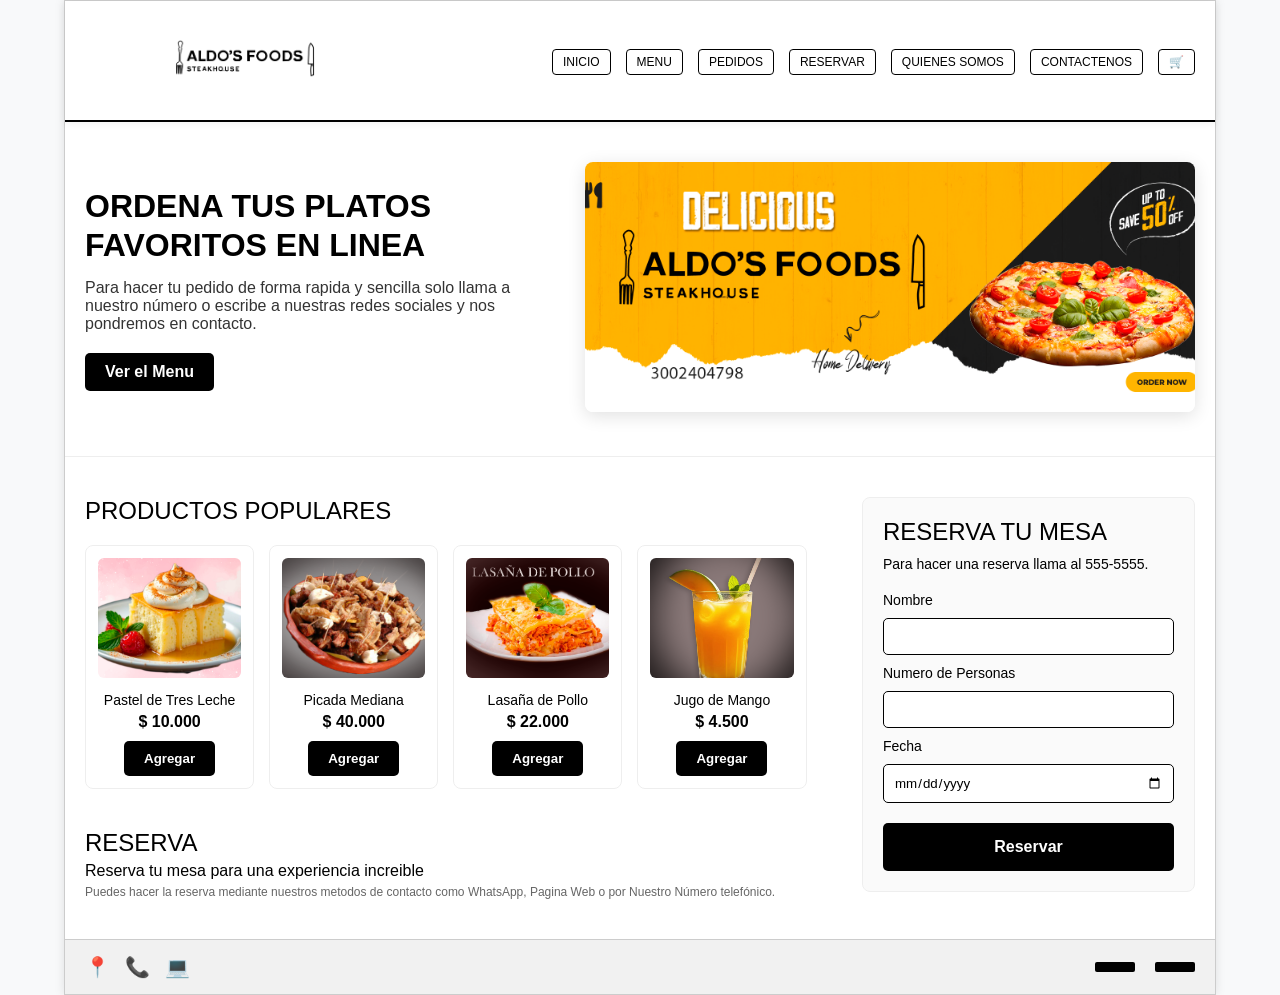
<file: index.html>
<!DOCTYPE html>
<html lang="es">
<head>
    <meta charset="utf-8">
    <meta name="viewport" content="width=device-width, initial-scale=1.0">
    <title>Aldo's Foods Steakhouse</title>
    <link rel="stylesheet" type="text/css" href="CSS/styles.css">
</head>
<body>
    <div id="contenedor-principal">
        
        <header>
            <div class="logo">
                <img src="IMG/logo.png" alt="Logo Aldo's Foods" class="img-logo">
            </div>

            <button class="menu-toggle" id="menuToggle" aria-label="Abrir menú">
                <span></span>
                <span></span>
                <span></span>
            </button>

            <nav id="navMenu">
                <ul>
                    <li><a href="#">INICIO</a></li>
                    <li><a href="FILE/menu.html" class="btn-nav">MENU</a></li>
                    <li><a href="FILE/pedidos.html" class="btn-nav">PEDIDOS</a></li>
                    <li><a href="FILE/reservar.html" class="btn-nav">Reservar</a></li>
                    <li><a href="FILE/quienes_somos.html" class="btn-nav">QUIENES SOMOS</a></li>
                    <li><a href="FILE/contactenos.html" class="btn-nav">CONTACTENOS</a></li>
                    <li><a href="#" class="carrito-icono">🛒</a></li>
                </ul>
            </nav>
        </header>

        <main>
            <section class="hero">
                <div class="hero-texto">
                    <h1>ORDENA TUS PLATOS FAVORITOS EN LINEA</h1>
                    <p>Para hacer tu pedido de forma rapida y sencilla solo llama a nuestro número o escribe a nuestras redes 
                        sociales y nos pondremos en contacto.</p>
                    <a href="FILE/menu.html" class="btn-negro">Ver el Menu</a>
                </div>
                <div class="hero-banner">
                    <img src="IMG/banner.png" alt="Banner promocional Aldo's Foods" class="img-banner">
                </div>
            </section>

            <div class="contenido-dividido">
                
                <section class="columna-izquierda">
                    
                    <h2>PRODUCTOS POPULARES</h2>
                    <div class="grid-productos">
                        <div class="producto-card">
                            <img src="IMG/pastel-tres-leches.png" alt="Pastel de Tres Leche" class="img-producto">
                            <h3>Pastel de Tres Leche</h3>
                            <p>$ 10.000</p>
                            <button class="btn-negro">Agregar</button>
                        </div>
                        
                        <div class="producto-card">
                            <img src="IMG/picada.png" alt="Picada Mediana" class="img-producto">
                            <h3>Picada Mediana</h3>
                            <p>$ 40.000</p>
                            <button class="btn-negro">Agregar</button>
                        </div>

                        <div class="producto-card">
                            <img src="IMG/lasana-pollo.png" alt="Lasaña de Pollo" class="img-producto">
                            <h3>Lasaña de Pollo</h3>
                            <p>$ 22.000</p>
                            <button class="btn-negro">Agregar</button>
                        </div>

                        <div class="producto-card">
                            <img src="IMG/jugo-mango.png" alt="Jugo de Mango" class="img-producto">
                            <h3>Jugo de Mango</h3>
                            <p>$ 4.500</p>
                            <button class="btn-negro">Agregar</button>
                        </div>
                    </div>

                    <div class="texto-reserva-inferior">
                        <h2>RESERVA</h2>
                        <p>Reserva tu mesa para una experiencia increible</p>
                        <p class="texto-pequeno">Puedes hacer la reserva mediante nuestros metodos de contacto como WhatsApp, Pagina Web o por Nuestro Número telefónico.</p>
                    </div>

                </section>

                <aside class="columna-derecha">
                    <h2>RESERVA TU MESA</h2>
                    <p>Para hacer una reserva llama al 555-5555.</p>
                    
                    <form action="#" method="POST" class="formulario-reserva">
                        <label for="nombre">Nombre</label>
                        <input type="text" id="nombre" name="nombre">

                        <label for="personas">Numero de Personas</label>
                        <input type="number" id="personas" name="personas">

                        <label for="fecha">Fecha</label>
                        <input type="date" id="fecha" name="fecha">

                        <button type="submit" class="btn-negro btn-full">Reservar</button>
                    </form>
                </aside>

            </div>
        </main>

        <footer>
            <div class="footer-iconos-izq">
                <span class="icono-placeholder">📍</span>
                <span class="icono-placeholder">📞</span>
                <span class="icono-placeholder">💻</span>
            </div>
            <div class="footer-iconos-der">
                <div class="barra-placeholder"></div>
                <div class="barra-placeholder"></div>
            </div>
        </footer>

    </div>

    <script>
        const toggle = document.getElementById('menuToggle');
        const nav = document.getElementById('navMenu');
        toggle.addEventListener('click', () => nav.classList.toggle('abierto'));
    </script>
</body>
</html>
</file>
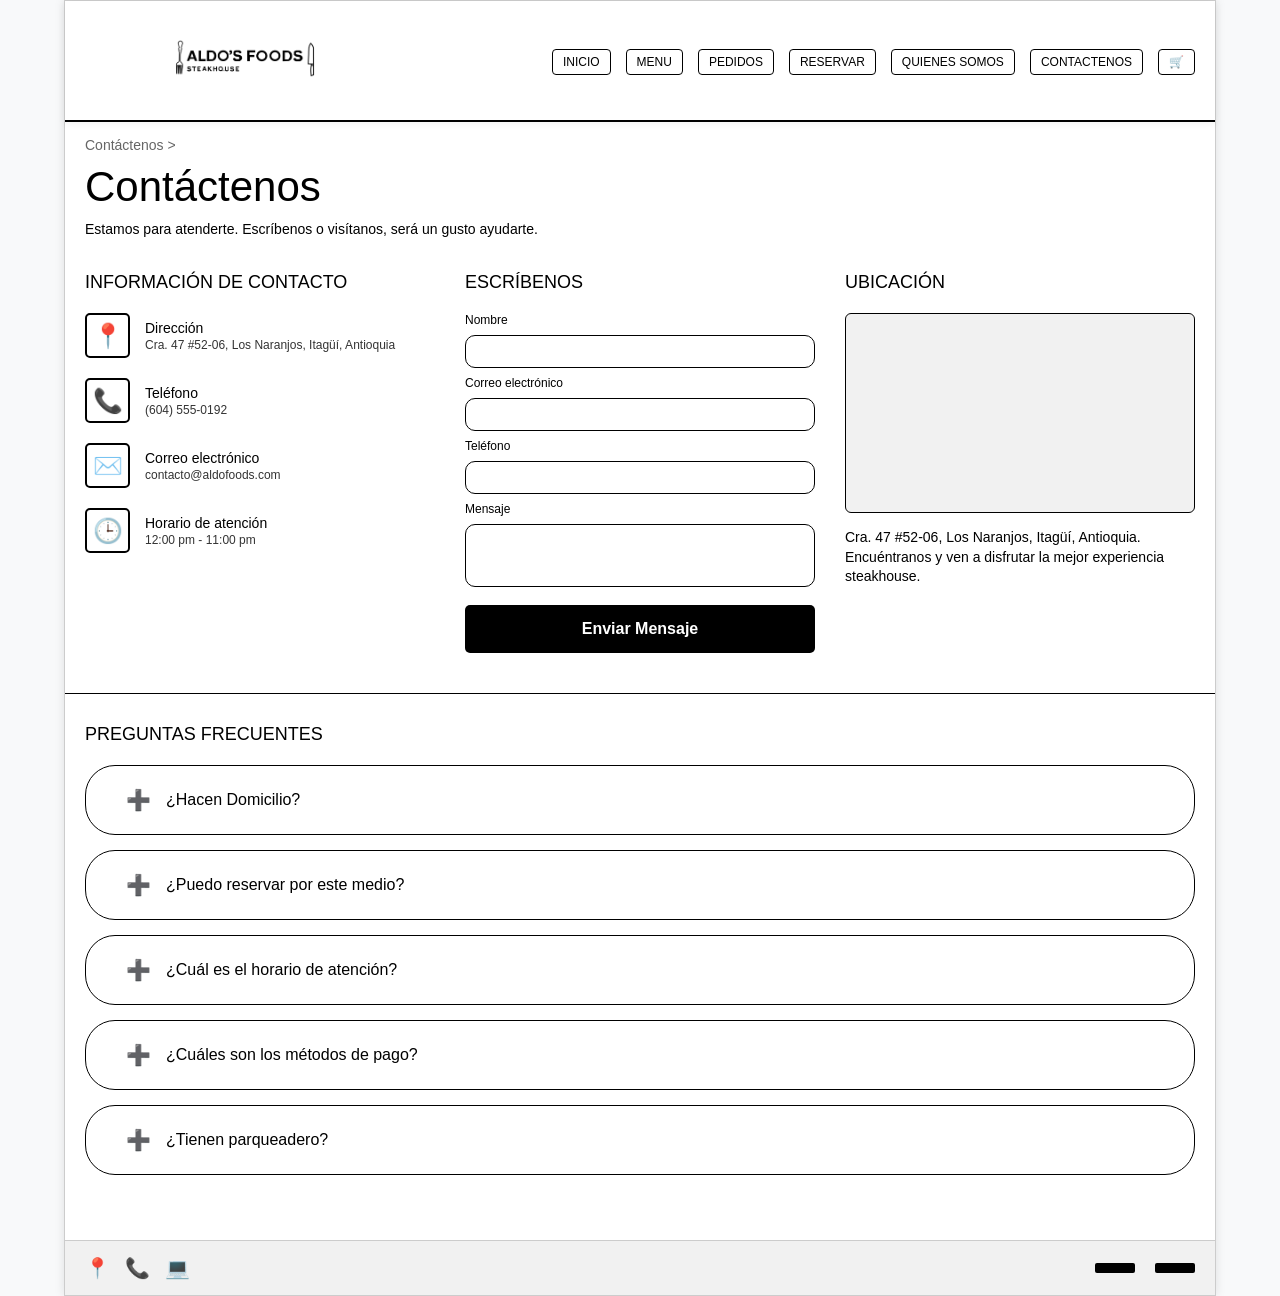
<file: FILE/contactenos.html>
<!DOCTYPE html>
<html lang="es">
<head>
    <meta charset="utf-8">
    <meta name="viewport" content="width=device-width, initial-scale=1.0">
    <title>Contáctenos - Aldo's Foods</title>
    <link rel="stylesheet" type="text/css" href="../CSS/styles.css">
</head>
<body>
    <div id="contenedor-principal">
        
        <header>
            <div class="logo">
                <img src="../IMG/logo.png" alt="Logo Aldo's Foods" class="img-logo">
            </div>
            <button class="menu-toggle" id="menuToggle" aria-label="Abrir menú">
                <span></span><span></span><span></span>
            </button>
            <nav id="navMenu">
                <ul>
                    <li><a href="../index.html">INICIO</a></li>
                    <li><a href="menu.html" class="btn-nav">MENU</a></li>
                    <li><a href="pedidos.html" class="btn-nav">PEDIDOS</a></li>
                    <li><a href="reservar.html" class="btn-nav">Reservar</a></li>
                    <li><a href="quienes_somos.html" class="btn-nav">QUIENES SOMOS</a></li>
                    <li><a href="#" class="btn-nav">CONTACTENOS</a></li>
                    <li><a href="#" class="carrito-icono">🛒</a></li>
                </ul>
            </nav>
        </header>

        <main>
            <div class="breadcrumb"><p>Contáctenos ></p></div>

            <section class="encabezado-menu">
                <h1>Contáctenos</h1>
                <p>Estamos para atenderte. Escríbenos o visítanos, será un gusto ayudarte.</p>
            </section>

            <section class="grid-contacto">
                
                <!-- Columna 1: Info -->
                <div class="columna-info">
                    <h2 class="titulo-seccion-contacto">INFORMACIÓN DE CONTACTO</h2>
                    
                    <div class="item-contacto">
                        <div class="icono-caja">📍</div>
                        <div>
                            <p class="titulo-icono">Dirección</p>
                            <p class="texto-icono">Cra. 47 #52-06, Los Naranjos, Itagüí, Antioquia</p>
                        </div>
                    </div>
                    <div class="item-contacto">
                        <div class="icono-caja">📞</div>
                        <div>
                            <p class="titulo-icono">Teléfono</p>
                            <p class="texto-icono">(604) 555-0192</p>
                        </div>
                    </div>
                    <div class="item-contacto">
                        <div class="icono-caja">✉️</div>
                        <div>
                            <p class="titulo-icono">Correo electrónico</p>
                            <p class="texto-icono">contacto@aldofoods.com</p>
                        </div>
                    </div>
                    <div class="item-contacto">
                        <div class="icono-caja">🕒</div>
                        <div>
                            <p class="titulo-icono">Horario de atención</p>
                            <p class="texto-icono">12:00 pm - 11:00 pm</p>
                        </div>
                    </div>
                </div>

                <!-- Columna 2: Formulario -->
                <div class="columna-formulario">
                    <h2 class="titulo-seccion-contacto">ESCRÍBENOS</h2>
                    <form action="#" method="POST" class="formulario-contacto">
                        <label for="nombre-contacto">Nombre</label>
                        <input type="text" id="nombre-contacto" name="nombre">

                        <label for="correo-contacto">Correo electrónico</label>
                        <input type="email" id="correo-contacto" name="correo">

                        <label for="telefono-contacto">Teléfono</label>
                        <input type="tel" id="telefono-contacto" name="telefono">

                        <label for="mensaje-contacto">Mensaje</label>
                        <textarea id="mensaje-contacto" name="mensaje" rows="3"></textarea>

                        <button type="submit" class="btn-negro btn-full">Enviar Mensaje</button>
                    </form>
                </div>

                <!-- Columna 3: Mapa real -->
                <div class="columna-mapa">
                    <h2 class="titulo-seccion-contacto">UBICACIÓN</h2>
                    <div class="img-mapa-placeholder">
                        <iframe
                            src="https://www.google.com/maps/embed?pb=!1m18!1m12!1m3!1d3966.521!2d-75.61320!3d6.17250!2m3!1f0!2f0!3f0!3m2!1i1024!2i768!4f13.1!3m3!1m2!1s0x8e4682c1d81da67d%3A0x0!2sCra.%2047%20%2352-06%2C%20Los%20Naranjos%2C%20Itag%C3%BC%C3%AD%2C%20Antioquia!5e0!3m2!1ses!2sco!4v1717000000000"
                            width="100%"
                            height="100%"
                            style="border:0; border-radius:6px;"
                            allowfullscreen=""
                            loading="lazy"
                            referrerpolicy="no-referrer-when-downgrade"
                            title="Ubicación Aldo's Foods - Itagüí"></iframe>
                    </div>
                    <p class="texto-mapa">Cra. 47 #52-06, Los Naranjos, Itagüí, Antioquia.<br>Encuéntranos y ven a disfrutar la mejor experiencia steakhouse.</p>
                </div>

            </section>

            <!-- FAQ con acordeón -->
            <section class="seccion-faq">
                <h2 class="titulo-seccion-contacto">PREGUNTAS FRECUENTES</h2>

                <div class="faq-item">
                    <div class="faq-pregunta">
                        <span class="faq-icono">➕</span>
                        <p>¿Hacen Domicilio?</p>
                    </div>
                    <div class="faq-respuesta">
                        Sí, hacemos domicilio a Itagüí, El Poblado, Laureles y zonas cercanas. El tiempo estimado de entrega es de 35 a 50 minutos. Puedes realizar tu pedido por WhatsApp, llamada o a través de nuestra página de <a href="pedidos.html">Pedidos</a>.
                    </div>
                </div>

                <div class="faq-item">
                    <div class="faq-pregunta">
                        <span class="faq-icono">➕</span>
                        <p>¿Puedo reservar por este medio?</p>
                    </div>
                    <div class="faq-respuesta">
                        Puedes solicitar una reserva escribiéndonos a través del formulario de esta página o directamente en nuestra sección de <a href="reservar.html">Reservas</a>. También puedes llamarnos al (604) 555-0192 y te confirmamos disponibilidad de inmediato.
                    </div>
                </div>

                <div class="faq-item">
                    <div class="faq-pregunta">
                        <span class="faq-icono">➕</span>
                        <p>¿Cuál es el horario de atención?</p>
                    </div>
                    <div class="faq-respuesta">
                        Atendemos de lunes a domingo de 12:00 pm a 11:00 pm. Los domicilios se aceptan hasta las 10:00 pm. En días festivos el horario puede variar, te recomendamos confirmarlo por WhatsApp.
                    </div>
                </div>

                <div class="faq-item">
                    <div class="faq-pregunta">
                        <span class="faq-icono">➕</span>
                        <p>¿Cuáles son los métodos de pago?</p>
                    </div>
                    <div class="faq-respuesta">
                        Aceptamos efectivo, Nequi, Daviplata y transferencia bancaria. Para domicilios también puedes pagar en efectivo al momento de la entrega. No contamos con datáfono por el momento.
                    </div>
                </div>

                <div class="faq-item">
                    <div class="faq-pregunta">
                        <span class="faq-icono">➕</span>
                        <p>¿Tienen parqueadero?</p>
                    </div>
                    <div class="faq-respuesta">
                        Sí, contamos con zona de parqueo en la esquina del local. También hay parqueaderos públicos a menos de una cuadra en la Cra. 47 con Calle 52, Los Naranjos, Itagüí.
                    </div>
                </div>

            </section>
        </main>

        <footer>
            <div class="footer-iconos-izq">
                <span>📍</span><span>📞</span><span>💻</span>
            </div>
            <div class="footer-iconos-der">
                <div class="barra-placeholder"></div>
                <div class="barra-placeholder"></div>
            </div>
        </footer>
    </div>

    <script>
        // Menú hamburguesa
        const toggle = document.getElementById('menuToggle');
        const nav = document.getElementById('navMenu');
        toggle.addEventListener('click', () => nav.classList.toggle('abierto'));

        // FAQ acordeón
        document.querySelectorAll('.faq-item').forEach(item => {
            item.querySelector('.faq-pregunta').addEventListener('click', () => {
                const estaAbierto = item.classList.contains('abierto');
                // Cierra todos
                document.querySelectorAll('.faq-item').forEach(i => i.classList.remove('abierto'));
                // Abre el clickeado si estaba cerrado
                if (!estaAbierto) item.classList.add('abierto');
            });
        });
    </script>
</body>
</html>
</file>
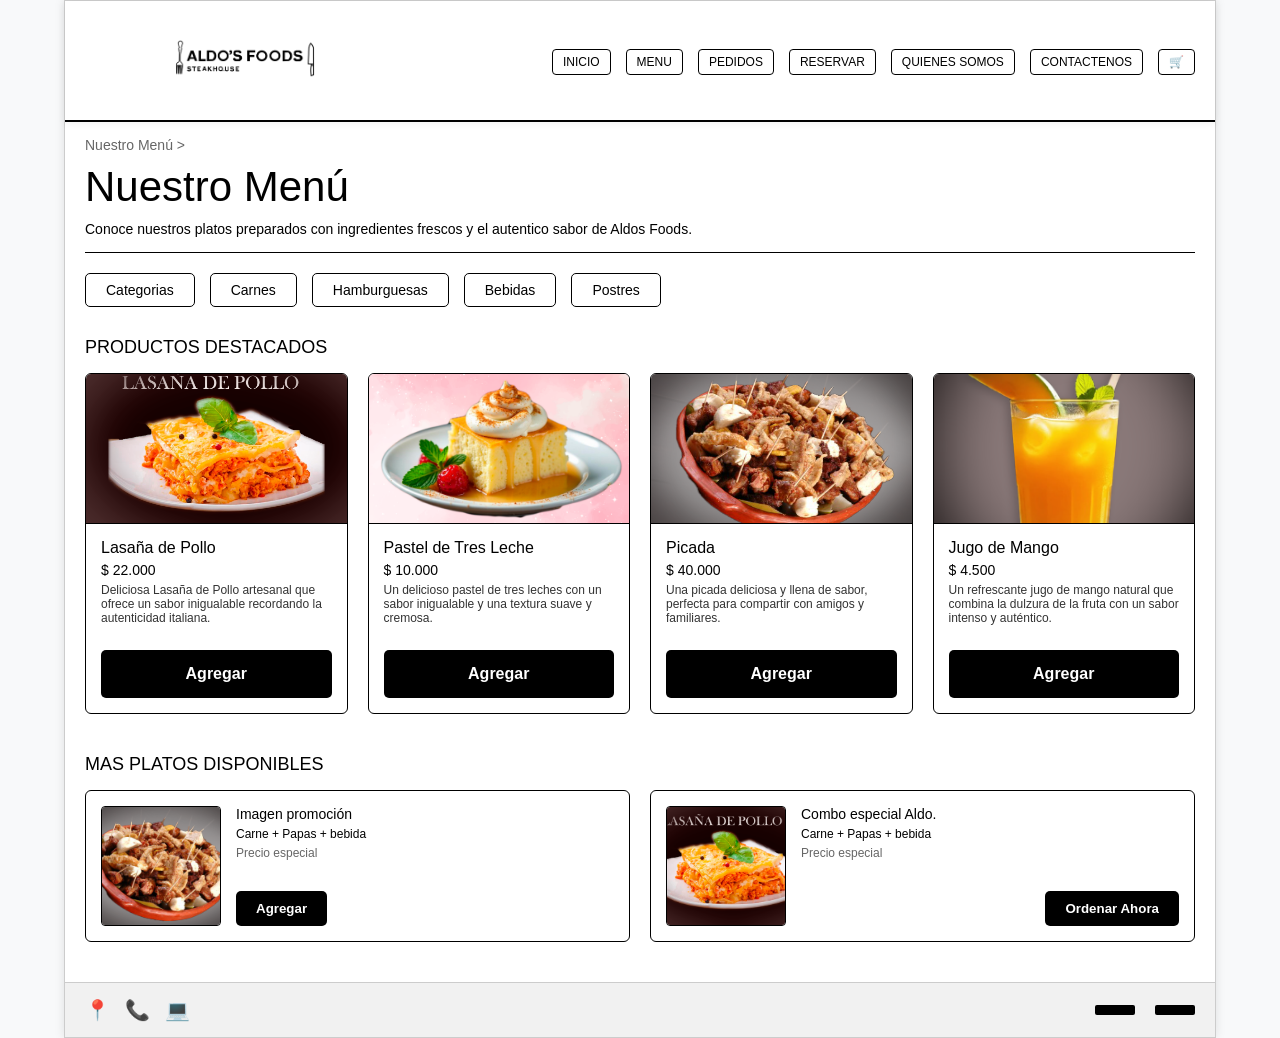
<file: FILE/menu.html>
<!DOCTYPE html>
<html lang="es">
<head>
    <meta charset="utf-8">
    <meta name="viewport" content="width=device-width, initial-scale=1.0">
    <title>Menú - Aldo's Foods</title>
    <link rel="stylesheet" type="text/css" href="../CSS/styles.css">
</head>
<body>
    <div id="contenedor-principal">
        
        <header>
            <div class="logo">
                <img src="../IMG/logo.png" alt="Logo Aldo's Foods" class="img-logo">
            </div>

            <button class="menu-toggle" id="menuToggle" aria-label="Abrir menú">
                <span></span>
                <span></span>
                <span></span>
            </button>

            <nav id="navMenu">
                <ul>
                    <li><a href="../index.html">INICIO</a></li>
                    <li><a href="#" class="btn-nav">MENU</a></li>
                    <li><a href="pedidos.html" class="btn-nav">PEDIDOS</a></li>
                    <li><a href="reservar.html" class="btn-nav">Reservar</a></li>
                    <li><a href="quienes_somos.html" class="btn-nav">QUIENES SOMOS</a></li>
                    <li><a href="contactenos.html" class="btn-nav">CONTACTENOS</a></li>
                    <li><a href="#" class="carrito-icono">🛒</a></li>
                </ul>
            </nav>
        </header>

        <main>
            <div class="breadcrumb">
                <p>Nuestro Menú ></p>
            </div>

            <section class="encabezado-menu">
                <h1>Nuestro Menú</h1>
                <p>Conoce nuestros platos preparados con ingredientes frescos y el autentico sabor de Aldos Foods.</p>
                <hr class="linea-separadora">
            </section>

            <section class="categorias-menu">
                <button class="btn-categoria">Categorias</button>
                <button class="btn-categoria">Carnes</button>
                <button class="btn-categoria">Hamburguesas</button>
                <button class="btn-categoria">Bebidas</button>
                <button class="btn-categoria">Postres</button>
            </section>

            <section class="seccion-menu">
                <h2 class="titulo-seccion">PRODUCTOS DESTACADOS</h2>
                
                <div class="grid-productos-menu">
                    
                    <div class="card-menu">
                        <img src="../IMG/lasana-pollo.png" alt="Lasaña de Pollo" class="img-menu-real">
                        <div class="info-card-menu">
                            <h3>Lasaña de Pollo</h3>
                            <p class="precio-menu">$ 22.000</p>
                            <p class="desc-menu">Deliciosa Lasaña de Pollo artesanal que ofrece un sabor 
                                inigualable recordando la autenticidad italiana.</p>
                            <button class="btn-negro btn-full">Agregar</button>
                        </div>
                    </div>

                    <div class="card-menu">
                        <img src="../IMG/pastel-tres-leches.png" alt="Pastel de Tres Leche" class="img-menu-real">
                        <div class="info-card-menu">
                            <h3>Pastel de Tres Leche</h3>
                            <p class="precio-menu">$ 10.000</p>
                            <p class="desc-menu">Un delicioso pastel de tres leches con un sabor inigualable y 
                                una textura suave y cremosa.</p>
                            <button class="btn-negro btn-full">Agregar</button>
                        </div>
                    </div>

                    <div class="card-menu">
                        <img src="../IMG/picada.png" alt="Picada" class="img-menu-real">
                        <div class="info-card-menu">
                            <h3>Picada</h3>
                            <p class="precio-menu">$ 40.000</p>
                            <p class="desc-menu">Una picada deliciosa y llena de sabor, perfecta para compartir con amigos y 
                                familiares.</p>
                            <button class="btn-negro btn-full">Agregar</button>
                        </div>
                    </div>

                    <div class="card-menu">
                        <img src="../IMG/jugo-mango.png" alt="Jugo de Mango" class="img-menu-real">
                        <div class="info-card-menu">
                            <h3>Jugo de Mango</h3>
                            <p class="precio-menu">$ 4.500</p>
                            <p class="desc-menu">Un refrescante jugo de mango natural que combina la dulzura de la fruta con un 
                                sabor intenso y auténtico.</p>
                            <button class="btn-negro btn-full">Agregar</button>
                        </div>
                    </div>

                </div>
            </section>

            <section class="seccion-menu">
                <h2 class="titulo-seccion">MAS PLATOS DISPONIBLES</h2>
                
                <div class="grid-promociones">
                    
                    <div class="card-promo">
                        <img src="../IMG/picada.png" alt="Combo Picada" class="img-promo-real">
                        <div class="info-promo">
                            <h3>Imagen promoción</h3>
                            <p>Carne + Papas + bebida</p>
                            <p class="txt-gris">Precio especial</p>
                            <button class="btn-negro mt-auto">Agregar</button>
                        </div>
                    </div>

                    <div class="card-promo">
                        <img src="../IMG/lasana-pollo.png" alt="Combo especial Aldo" class="img-promo-real">
                        <div class="info-promo">
                            <h3>Combo especial Aldo.</h3>
                            <p>Carne + Papas + bebida</p>
                            <p class="txt-gris">Precio especial</p>
                            <button class="btn-negro mt-auto alinear-derecha">Ordenar Ahora</button>
                        </div>
                    </div>

                </div>
            </section>
        </main>

        <footer>
            <div class="footer-iconos-izq">
                <span class="icono-placeholder">📍</span>
                <span class="icono-placeholder">📞</span>
                <span class="icono-placeholder">💻</span>
            </div>
            <div class="footer-iconos-der">
                <div class="barra-placeholder"></div>
                <div class="barra-placeholder"></div>
            </div>
        </footer>

    </div>

    <script>
        const toggle = document.getElementById('menuToggle');
        const nav = document.getElementById('navMenu');
        toggle.addEventListener('click', () => nav.classList.toggle('abierto'));
    </script>
</body>
</html>
</file>
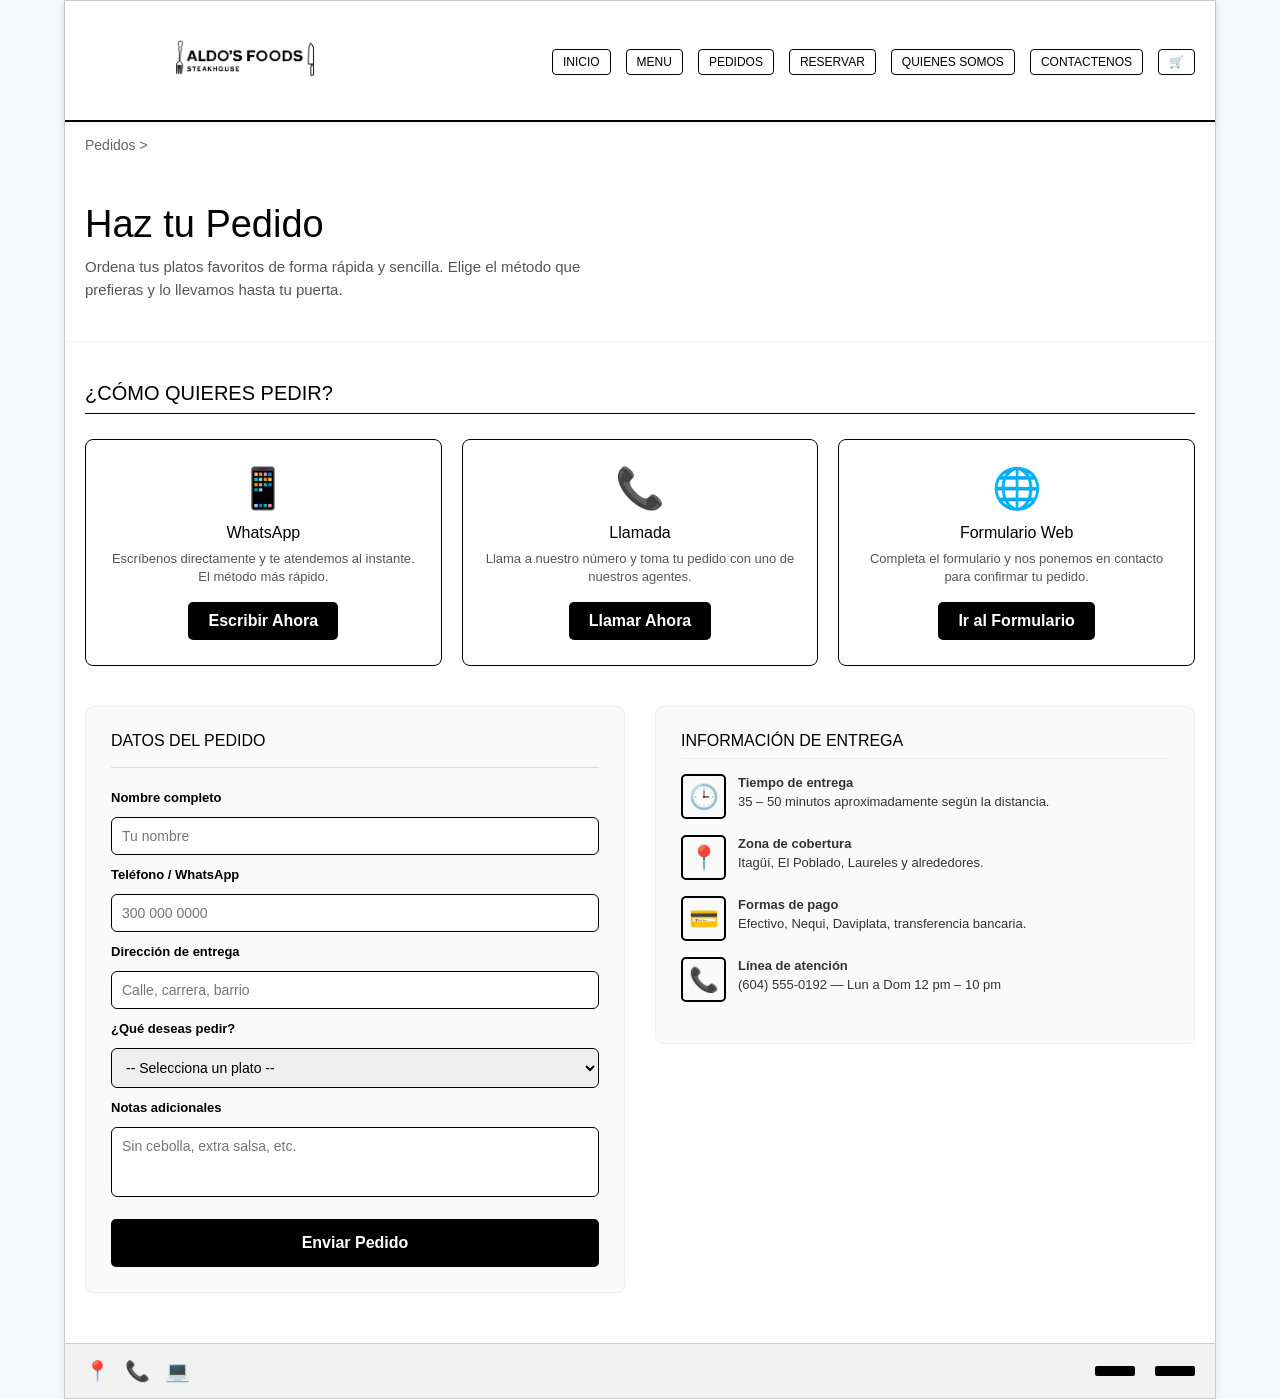
<file: FILE/pedidos.html>
<!DOCTYPE html>
<html lang="es">
<head>
    <meta charset="utf-8">
    <meta name="viewport" content="width=device-width, initial-scale=1.0">
    <title>Pedidos - Aldo's Foods</title>
    <link rel="stylesheet" type="text/css" href="../CSS/styles.css">
</head>
<body>
    <div id="contenedor-principal">

        <header>
            <div class="logo">
                <img src="../IMG/logo.png" alt="Logo Aldo's Foods" class="img-logo">
            </div>
            <button class="menu-toggle" id="menuToggle" aria-label="Abrir menú">
                <span></span><span></span><span></span>
            </button>
            <nav id="navMenu">
                <ul>
                    <li><a href="../index.html">INICIO</a></li>
                    <li><a href="menu.html" class="btn-nav">MENU</a></li>
                    <li><a href="#" class="btn-nav">PEDIDOS</a></li>
                    <li><a href="reservar.html" class="btn-nav">Reservar</a></li>
                    <li><a href="quienes_somos.html" class="btn-nav">QUIENES SOMOS</a></li>
                    <li><a href="contactenos.html" class="btn-nav">CONTACTENOS</a></li>
                    <li><a href="#" class="carrito-icono">🛒</a></li>
                </ul>
            </nav>
        </header>

        <main>
            <div class="breadcrumb"><p>Pedidos ></p></div>

            <section class="pagina-hero">
                <h1>Haz tu Pedido</h1>
                <p>Ordena tus platos favoritos de forma rápida y sencilla. Elige el método que prefieras y lo llevamos hasta tu puerta.</p>
            </section>

            <section class="seccion-pagina">
                <h2>¿CÓMO QUIERES PEDIR?</h2>

                <div class="grid-metodos">
                    <div class="card-metodo">
                        <span class="icono-grande">📱</span>
                        <h3>WhatsApp</h3>
                        <p>Escríbenos directamente y te atendemos al instante. El método más rápido.</p>
                        <a href="https://wa.me/573205550192" target="_blank" class="btn-negro">Escribir Ahora</a>
                    </div>
                    <div class="card-metodo">
                        <span class="icono-grande">📞</span>
                        <h3>Llamada</h3>
                        <p>Llama a nuestro número y toma tu pedido con uno de nuestros agentes.</p>
                        <a href="tel:+576045550192" class="btn-negro">Llamar Ahora</a>
                    </div>
                    <div class="card-metodo">
                        <span class="icono-grande">🌐</span>
                        <h3>Formulario Web</h3>
                        <p>Completa el formulario y nos ponemos en contacto para confirmar tu pedido.</p>
                        <a href="#formulario-pedido" class="btn-negro">Ir al Formulario</a>
                    </div>
                </div>

                <div class="form-pedido-grid" id="formulario-pedido">
                    <div class="formulario-pedido">
                        <h3 style="font-size:16px; font-weight:normal; margin-bottom:5px;">DATOS DEL PEDIDO</h3>
                        <hr style="border:none; border-top:1px solid #ddd; margin-bottom:10px;">

                        <label for="nombre-p">Nombre completo</label>
                        <input type="text" id="nombre-p" name="nombre" placeholder="Tu nombre">

                        <label for="tel-p">Teléfono / WhatsApp</label>
                        <input type="tel" id="tel-p" name="telefono" placeholder="300 000 0000">

                        <label for="dir-p">Dirección de entrega</label>
                        <input type="text" id="dir-p" name="direccion" placeholder="Calle, carrera, barrio">

                        <label for="plato-p">¿Qué deseas pedir?</label>
                        <select id="plato-p" name="plato">
                            <option value="">-- Selecciona un plato --</option>
                            <option>Lasaña de Pollo — $22.000</option>
                            <option>Pastel de Tres Leches — $10.000</option>
                            <option>Picada Mediana — $40.000</option>
                            <option>Jugo de Mango — $4.500</option>
                            <option>Otro (especificar en notas)</option>
                        </select>

                        <label for="notas-p">Notas adicionales</label>
                        <textarea id="notas-p" name="notas" rows="3" placeholder="Sin cebolla, extra salsa, etc."></textarea>

                        <button type="submit" class="btn-negro btn-full">Enviar Pedido</button>
                    </div>

                    <div class="info-pedido">
                        <h3>INFORMACIÓN DE ENTREGA</h3>
                        <div class="dato-info">
                            <div class="icono-caja">🕒</div>
                            <p><strong>Tiempo de entrega</strong><br>35 – 50 minutos aproximadamente según la distancia.</p>
                        </div>
                        <div class="dato-info">
                            <div class="icono-caja">📍</div>
                            <p><strong>Zona de cobertura</strong><br>Itagüí, El Poblado, Laureles y alrededores.</p>
                        </div>
                        <div class="dato-info">
                            <div class="icono-caja">💳</div>
                            <p><strong>Formas de pago</strong><br>Efectivo, Nequi, Daviplata, transferencia bancaria.</p>
                        </div>
                        <div class="dato-info">
                            <div class="icono-caja">📞</div>
                            <p><strong>Línea de atención</strong><br>(604) 555-0192 — Lun a Dom 12 pm – 10 pm</p>
                        </div>
                    </div>
                </div>
            </section>
        </main>

        <footer>
            <div class="footer-iconos-izq">
                <span>📍</span><span>📞</span><span>💻</span>
            </div>
            <div class="footer-iconos-der">
                <div class="barra-placeholder"></div>
                <div class="barra-placeholder"></div>
            </div>
        </footer>
    </div>

    <script>
        const toggle = document.getElementById('menuToggle');
        const nav = document.getElementById('navMenu');
        toggle.addEventListener('click', () => nav.classList.toggle('abierto'));
    </script>
</body>
</html>
</file>
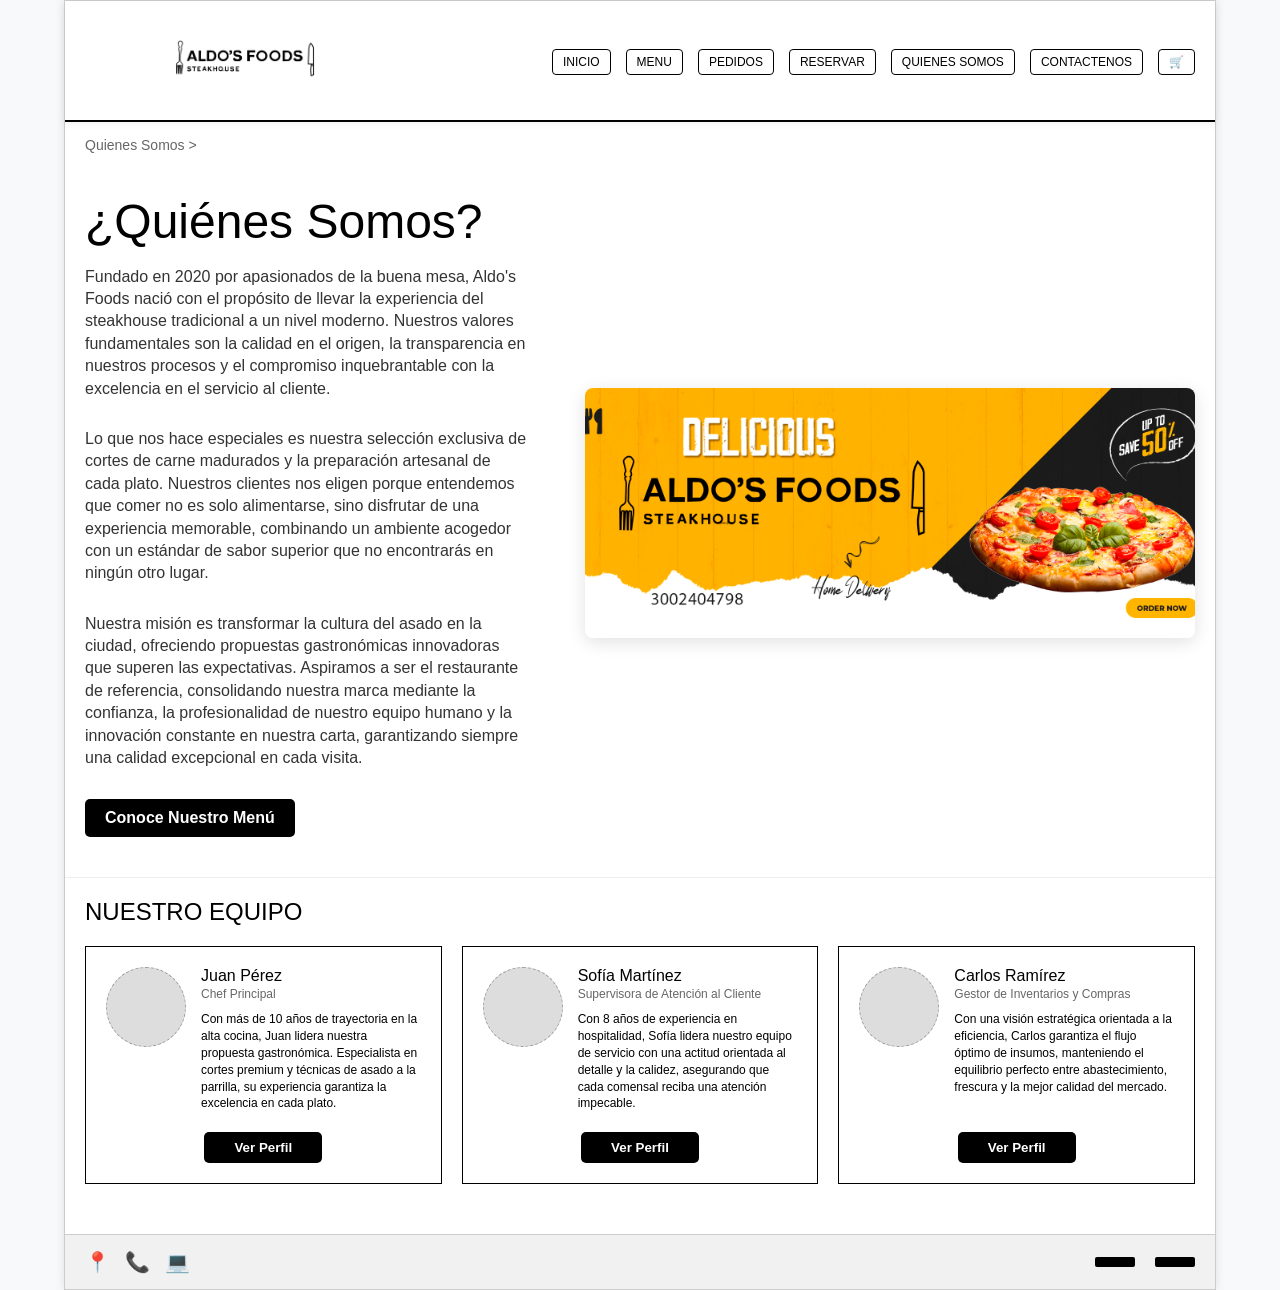
<file: FILE/quienes_somos.html>
<!DOCTYPE html>
<html lang="es">
<head>
    <meta charset="utf-8">
    <meta name="viewport" content="width=device-width, initial-scale=1.0">
    <title>Quiénes Somos - Aldo's Foods</title>
    <link rel="stylesheet" type="text/css" href="../CSS/styles.css">
</head>
<body>
    <div id="contenedor-principal">
        
        <header>
            <div class="logo">
                <img src="../IMG/logo.png" alt="Logo Aldo's Foods" class="img-logo">
            </div>

            <button class="menu-toggle" id="menuToggle" aria-label="Abrir menú">
                <span></span>
                <span></span>
                <span></span>
            </button>

            <nav id="navMenu">
                <ul>
                    <li><a href="../index.html">INICIO</a></li>
                    <li><a href="menu.html" class="btn-nav">MENU</a></li>
                    <li><a href="pedidos.html" class="btn-nav">PEDIDOS</a></li>
                    <li><a href="reservar.html" class="btn-nav">Reservar</a></li>
                    <li><a href="#" class="btn-nav">QUIENES SOMOS</a></li>
                    <li><a href="contactenos.html" class="btn-nav">CONTACTENOS</a></li>
                    <li><a href="#" class="carrito-icono">🛒</a></li>
                </ul>
            </nav>
        </header>

        <main>
            <div class="breadcrumb">
                <p>Quienes Somos ></p>
            </div>

            <section class="hero quienes-hero">
                <div class="hero-texto">
                    <h1>¿Quiénes Somos?</h1>
                    <p>Fundado en 2020 por apasionados de la buena mesa, Aldo's Foods nació con el propósito de llevar la 
                        experiencia del steakhouse tradicional a un nivel moderno. Nuestros valores fundamentales son la calidad 
                        en el origen, la transparencia en nuestros procesos y el compromiso inquebrantable con la excelencia en 
                        el servicio al cliente.</p>
                    <br>
                    <p>Lo que nos hace especiales es nuestra selección exclusiva de cortes de carne madurados y la preparación 
                        artesanal de cada plato. Nuestros clientes nos eligen porque entendemos que comer no es solo alimentarse,
                         sino disfrutar de una experiencia memorable, combinando un ambiente acogedor con un estándar de sabor 
                         superior que no encontrarás en ningún otro lugar.</p>
                    <br>
                    <p>Nuestra misión es transformar la cultura del asado en la ciudad, ofreciendo propuestas gastronómicas 
                        innovadoras que superen las expectativas. Aspiramos a ser el restaurante de referencia, consolidando 
                        nuestra marca mediante la confianza, la profesionalidad de nuestro equipo humano y la innovación 
                        constante en nuestra carta, garantizando siempre una calidad excepcional en cada visita.</p>
                    
                    <a href="menu.html" class="btn-negro mt-20">Conoce Nuestro Menú</a>
                </div>
                <div class="hero-banner">
                    <img src="../IMG/banner.png" alt="Banner Aldo's Foods" class="img-banner">
                </div>
            </section>

            <section class="seccion-equipo">
                <h2>NUESTRO EQUIPO</h2>
                
                <div class="grid-equipo">
                    
                    <div class="card-equipo">
                        <div class="info-miembro">
                            <div class="img-equipo-placeholder"></div>
                            <div class="texto-miembro">
                                <h3>Juan Pérez</h3>
                                <span class="cargo">Chef Principal</span>
                                <p>Con más de 10 años de trayectoria en la alta cocina, Juan lidera nuestra propuesta gastronómica. Especialista en cortes premium y técnicas de asado a la parrilla, su experiencia garantiza la excelencia en cada plato.</p>
                            </div>
                        </div>
                        <button class="btn-negro btn-centrado">Ver Perfil</button>
                    </div>

                    <div class="card-equipo">
                        <div class="info-miembro">
                            <div class="img-equipo-placeholder"></div>
                            <div class="texto-miembro">
                                <h3>Sofía Martínez</h3>
                                <span class="cargo">Supervisora de Atención al Cliente</span>
                                <p>Con 8 años de experiencia en hospitalidad, Sofía lidera nuestro equipo de servicio con una 
                                    actitud orientada al detalle y la calidez, asegurando que cada comensal reciba una atención 
                                    impecable.</p>
                            </div>
                        </div>
                        <button class="btn-negro btn-centrado">Ver Perfil</button>
                    </div>

                    <div class="card-equipo">
                        <div class="info-miembro">
                            <div class="img-equipo-placeholder"></div>
                            <div class="texto-miembro">
                                <h3>Carlos Ramírez</h3>
                                <span class="cargo">Gestor de Inventarios y Compras</span>
                                <p>Con una visión estratégica orientada a la eficiencia, Carlos garantiza el flujo óptimo de insumos, manteniendo el equilibrio perfecto entre abastecimiento, frescura y la mejor calidad del mercado.</p>
                            </div>
                        </div>
                        <button class="btn-negro btn-centrado">Ver Perfil</button>
                    </div>

                </div>
            </section>
        </main>

        <footer>
            <div class="footer-iconos-izq">
                <span class="icono-placeholder">📍</span>
                <span class="icono-placeholder">📞</span>
                <span class="icono-placeholder">💻</span>
            </div>
            <div class="footer-iconos-der">
                <div class="barra-placeholder"></div>
                <div class="barra-placeholder"></div>
            </div>
        </footer>

    </div>

    <script>
        const toggle = document.getElementById('menuToggle');
        const nav = document.getElementById('navMenu');
        toggle.addEventListener('click', () => nav.classList.toggle('abierto'));
    </script>
</body>
</html>
</file>
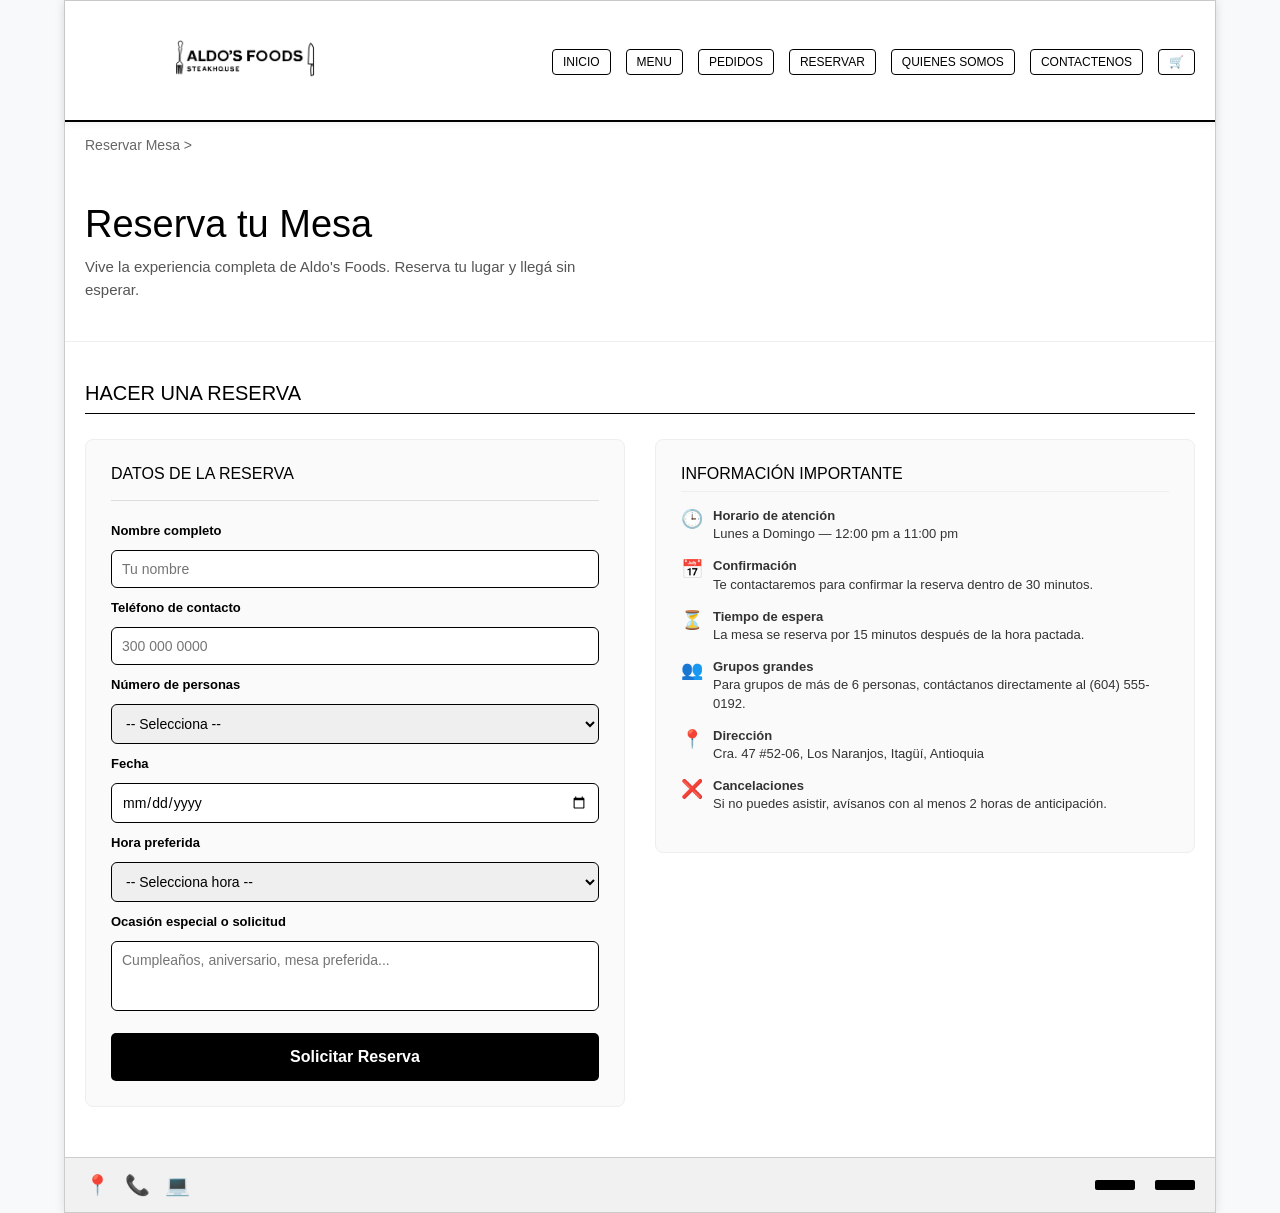
<file: FILE/reservar.html>
<!DOCTYPE html>
<html lang="es">
<head>
    <meta charset="utf-8">
    <meta name="viewport" content="width=device-width, initial-scale=1.0">
    <title>Reservar Mesa - Aldo's Foods</title>
    <link rel="stylesheet" type="text/css" href="../CSS/styles.css">
</head>
<body>
    <div id="contenedor-principal">

        <header>
            <div class="logo">
                <img src="../IMG/logo.png" alt="Logo Aldo's Foods" class="img-logo">
            </div>
            <button class="menu-toggle" id="menuToggle" aria-label="Abrir menú">
                <span></span><span></span><span></span>
            </button>
            <nav id="navMenu">
                <ul>
                    <li><a href="../index.html">INICIO</a></li>
                    <li><a href="menu.html" class="btn-nav">MENU</a></li>
                    <li><a href="pedidos.html" class="btn-nav">PEDIDOS</a></li>
                    <li><a href="#" class="btn-nav">Reservar</a></li>
                    <li><a href="quienes_somos.html" class="btn-nav">QUIENES SOMOS</a></li>
                    <li><a href="contactenos.html" class="btn-nav">CONTACTENOS</a></li>
                    <li><a href="#" class="carrito-icono">🛒</a></li>
                </ul>
            </nav>
        </header>

        <main>
            <div class="breadcrumb"><p>Reservar Mesa ></p></div>

            <section class="pagina-hero">
                <h1>Reserva tu Mesa</h1>
                <p>Vive la experiencia completa de Aldo's Foods. Reserva tu lugar y llegá sin esperar.</p>
            </section>

            <section class="seccion-pagina">
                <h2>HACER UNA RESERVA</h2>

                <div class="grid-reserva">
                    <div class="formulario-reserva-full">
                        <h3 style="font-size:16px; font-weight:normal; margin-bottom:5px;">DATOS DE LA RESERVA</h3>
                        <hr style="border:none; border-top:1px solid #ddd; margin-bottom:10px;">

                        <label for="nombre-r">Nombre completo</label>
                        <input type="text" id="nombre-r" name="nombre" placeholder="Tu nombre">

                        <label for="tel-r">Teléfono de contacto</label>
                        <input type="tel" id="tel-r" name="telefono" placeholder="300 000 0000">

                        <label for="personas-r">Número de personas</label>
                        <select id="personas-r" name="personas">
                            <option value="">-- Selecciona --</option>
                            <option>1 persona</option>
                            <option>2 personas</option>
                            <option>3 personas</option>
                            <option>4 personas</option>
                            <option>5 personas</option>
                            <option>6 personas</option>
                            <option>Más de 6 (grupo especial)</option>
                        </select>

                        <label for="fecha-r">Fecha</label>
                        <input type="date" id="fecha-r" name="fecha">

                        <label for="hora-r">Hora preferida</label>
                        <select id="hora-r" name="hora">
                            <option value="">-- Selecciona hora --</option>
                            <option>12:00 pm</option>
                            <option>1:00 pm</option>
                            <option>2:00 pm</option>
                            <option>3:00 pm</option>
                            <option>5:00 pm</option>
                            <option>6:00 pm</option>
                            <option>7:00 pm</option>
                            <option>8:00 pm</option>
                            <option>9:00 pm</option>
                            <option>10:00 pm</option>
                        </select>

                        <label for="notas-r">Ocasión especial o solicitud</label>
                        <textarea id="notas-r" name="notas" rows="3" placeholder="Cumpleaños, aniversario, mesa preferida..."></textarea>

                        <button type="submit" class="btn-negro btn-full">Solicitar Reserva</button>
                    </div>

                    <div class="reserva-info">
                        <h3>INFORMACIÓN IMPORTANTE</h3>
                        <div class="regla-reserva">
                            <span>🕒</span>
                            <p><strong>Horario de atención</strong><br>Lunes a Domingo — 12:00 pm a 11:00 pm</p>
                        </div>
                        <div class="regla-reserva">
                            <span>📅</span>
                            <p><strong>Confirmación</strong><br>Te contactaremos para confirmar la reserva dentro de 30 minutos.</p>
                        </div>
                        <div class="regla-reserva">
                            <span>⏳</span>
                            <p><strong>Tiempo de espera</strong><br>La mesa se reserva por 15 minutos después de la hora pactada.</p>
                        </div>
                        <div class="regla-reserva">
                            <span>👥</span>
                            <p><strong>Grupos grandes</strong><br>Para grupos de más de 6 personas, contáctanos directamente al (604) 555-0192.</p>
                        </div>
                        <div class="regla-reserva">
                            <span>📍</span>
                            <p><strong>Dirección</strong><br>Cra. 47 #52-06, Los Naranjos, Itagüí, Antioquia</p>
                        </div>
                        <div class="regla-reserva">
                            <span>❌</span>
                            <p><strong>Cancelaciones</strong><br>Si no puedes asistir, avísanos con al menos 2 horas de anticipación.</p>
                        </div>
                    </div>
                </div>
            </section>
        </main>

        <footer>
            <div class="footer-iconos-izq">
                <span>📍</span><span>📞</span><span>💻</span>
            </div>
            <div class="footer-iconos-der">
                <div class="barra-placeholder"></div>
                <div class="barra-placeholder"></div>
            </div>
        </footer>
    </div>

    <script>
        const toggle = document.getElementById('menuToggle');
        const nav = document.getElementById('navMenu');
        toggle.addEventListener('click', () => nav.classList.toggle('abierto'));
    </script>
</body>
</html>
</file>
<file: CSS/styles.css>
/* ================= RESETEO BÁSICO ================= */
* {
    padding: 0;
    margin: 0;
    box-sizing: border-box;
    font-family: Arial, sans-serif;
}

body {
    background-color: #f8f9fa;
    color: #000;
}

#contenedor-principal {
    width: 90%;
    max-width: 1200px;
    margin: 0 auto;
    background-color: #fff;
    border: 1px solid #ccc;
    box-shadow: 0 0 10px rgba(0,0,0,0.1);
}

/* ================= ANIMACIONES ================= */
@keyframes fadeInDown {
    from { opacity: 0; transform: translateY(-20px); }
    to   { opacity: 1; transform: translateY(0); }
}

@keyframes fadeInUp {
    from { opacity: 0; transform: translateY(30px); }
    to   { opacity: 1; transform: translateY(0); }
}

@keyframes fadeInLeft {
    from { opacity: 0; transform: translateX(-30px); }
    to   { opacity: 1; transform: translateX(0); }
}

@keyframes fadeInRight {
    from { opacity: 0; transform: translateX(30px); }
    to   { opacity: 1; transform: translateX(0); }
}

@keyframes zoomIn {
    from { opacity: 0; transform: scale(0.92); }
    to   { opacity: 1; transform: scale(1); }
}

@keyframes pulse {
    0%, 100% { transform: scale(1); }
    50%       { transform: scale(1.04); }
}

header          { animation: fadeInDown 0.6s ease both; }
.hero-texto     { animation: fadeInLeft 0.7s ease 0.2s both; }
.hero-banner    { animation: fadeInRight 0.7s ease 0.2s both; }
.producto-card  { animation: fadeInUp 0.6s ease both; }
.producto-card:nth-child(1) { animation-delay: 0.1s; }
.producto-card:nth-child(2) { animation-delay: 0.2s; }
.producto-card:nth-child(3) { animation-delay: 0.3s; }
.producto-card:nth-child(4) { animation-delay: 0.4s; }
.columna-derecha { animation: fadeInRight 0.7s ease 0.3s both; }
footer           { animation: fadeInUp 0.6s ease 0.4s both; }

/* ================= COMPONENTES REUTILIZABLES ================= */
.btn-negro {
    background-color: #000;
    color: #fff;
    border: none;
    padding: 10px 20px;
    border-radius: 5px;
    cursor: pointer;
    font-weight: bold;
    text-decoration: none;
    display: inline-block;
    transition: background-color 0.25s ease, transform 0.2s ease, box-shadow 0.25s ease;
}

.btn-negro:hover {
    background-color: #333;
    transform: translateY(-2px);
    box-shadow: 0 4px 12px rgba(0,0,0,0.25);
}

.btn-negro:active {
    transform: translateY(0);
}

.btn-full {
    width: 100%;
    padding: 15px;
    font-size: 16px;
    margin-top: 10px;
}

/* Imágenes reales — sin placeholders */
.img-logo {
    width: 320px;
    height: 85px;
    object-fit: contain;
}

.img-banner {
    width: 100%;
    height: 250px;
    object-fit: cover;
    border-radius: 8px;
    box-shadow: 0 4px 18px rgba(0,0,0,0.12);
    transition: transform 0.4s ease, box-shadow 0.4s ease;
}

.img-banner:hover {
    transform: scale(1.02);
    box-shadow: 0 8px 28px rgba(0,0,0,0.2);
}

.img-producto {
    width: 100%;
    height: 120px;
    object-fit: cover;
    margin-bottom: 10px;
    border-radius: 6px;
    transition: transform 0.35s ease;
}

/* ================= ENCABEZADO ================= */
header {
    display: flex;
    justify-content: space-between;
    align-items: center;
    padding: 15px 20px;
    border-bottom: 2px solid #000;
    position: sticky;
    top: 0;
    background-color: #fff;
    z-index: 100;
    box-shadow: 0 2px 8px rgba(0,0,0,0.06);
}

/* Botón hamburguesa (solo móvil) */
.menu-toggle {
    display: none;
    flex-direction: column;
    gap: 5px;
    cursor: pointer;
    background: none;
    border: none;
    padding: 4px;
}

.menu-toggle span {
    display: block;
    width: 24px;
    height: 2px;
    background: #000;
    border-radius: 2px;
    transition: all 0.3s ease;
}

nav ul {
    list-style: none;
    display: flex;
    align-items: center;
    gap: 15px;
}

nav ul li a {
    text-decoration: none;
    color: #000;
    font-size: 12px;
    text-transform: uppercase;
    border: 1px solid #000;
    padding: 5px 10px;
    border-radius: 4px;
    transition: background-color 0.2s ease, color 0.2s ease;
}

nav ul li a:hover {
    background-color: #000;
    color: #fff;
}

/* ================= SECCIÓN HERO ================= */
.hero {
    display: flex;
    justify-content: space-between;
    align-items: center;
    padding: 40px 20px;
    border-bottom: 1px solid #eee;
    gap: 20px;
}

.hero-texto {
    width: 40%;
}

.hero-texto h1 {
    font-size: 32px;
    margin-bottom: 15px;
    line-height: 1.2;
}

.hero-texto p {
    margin-bottom: 20px;
    color: #333;
}

.hero-banner {
    width: 55%;
}

/* ================= CONTENEDOR DIVIDIDO ================= */
.contenido-dividido {
    display: grid;
    grid-template-columns: 65% 30%;
    gap: 5%;
    padding: 40px 20px;
}

/* Columna Izquierda (Productos) */
.columna-izquierda h2 {
    margin-bottom: 20px;
    font-weight: normal;
}

.grid-productos {
    display: grid;
    grid-template-columns: repeat(4, 1fr);
    gap: 15px;
    margin-bottom: 40px;
}

.producto-card {
    text-align: center;
    border: 1px solid #eee;
    border-radius: 8px;
    padding: 12px;
    transition: box-shadow 0.3s ease, transform 0.3s ease;
}

.producto-card:hover {
    box-shadow: 0 6px 20px rgba(0,0,0,0.1);
    transform: translateY(-4px);
}

.producto-card:hover .img-producto {
    transform: scale(1.05);
}

.producto-card h3 {
    font-size: 14px;
    margin-bottom: 5px;
    font-weight: normal;
}

.producto-card p {
    margin-bottom: 10px;
    font-weight: bold;
}

.texto-reserva-inferior h2 {
    font-size: 24px;
    margin-bottom: 5px;
}

.texto-reserva-inferior .texto-pequeno {
    font-size: 12px;
    color: #666;
    margin-top: 5px;
}

/* Columna Derecha (Formulario) */
.columna-derecha {
    background-color: #fafafa;
    border: 1px solid #eee;
    border-radius: 8px;
    padding: 20px;
    height: fit-content;
}

.columna-derecha h2 {
    font-weight: normal;
    margin-bottom: 10px;
}

.columna-derecha p {
    font-size: 14px;
    margin-bottom: 20px;
}

.formulario-reserva {
    display: flex;
    flex-direction: column;
    gap: 10px;
}

.formulario-reserva label {
    font-size: 14px;
}

.formulario-reserva input {
    padding: 10px;
    border: 1px solid #000;
    border-radius: 5px;
    outline: none;
    transition: border-color 0.2s ease, box-shadow 0.2s ease;
}

.formulario-reserva input:focus {
    border-color: #555;
    box-shadow: 0 0 0 3px rgba(0,0,0,0.06);
}

/* ================= PIE DE PÁGINA ================= */
footer {
    display: flex;
    justify-content: space-between;
    align-items: center;
    padding: 15px 20px;
    background-color: #f1f1f1;
    border-top: 1px solid #ccc;
}

.footer-iconos-izq {
    display: flex;
    gap: 15px;
    font-size: 20px;
}

.footer-iconos-der {
    display: flex;
    gap: 20px;
}

.barra-placeholder {
    width: 40px;
    height: 10px;
    background-color: #000;
    border-radius: 2px;
}

/* ================= ESTILOS PARA QUIÉNES SOMOS ================= */
.breadcrumb {
    padding: 15px 20px 0;
    font-size: 14px;
    color: #666;
}

.quienes-hero .hero-texto h1 {
    font-size: 48px;
    font-weight: normal;
}

.quienes-hero .hero-texto p {
    margin-bottom: 10px;
    line-height: 1.4;
}

.mt-20 {
    margin-top: 20px;
}

.seccion-equipo {
    padding: 20px 20px 50px;
}

.seccion-equipo h2 {
    font-weight: normal;
    margin-bottom: 20px;
}

.grid-equipo {
    display: grid;
    grid-template-columns: repeat(3, 1fr);
    gap: 20px;
}

.card-equipo {
    border: 1px solid #000;
    padding: 20px;
    display: flex;
    flex-direction: column;
    justify-content: space-between;
    min-height: 220px;
    transition: box-shadow 0.3s ease, transform 0.3s ease;
    animation: fadeInUp 0.6s ease both;
}

.card-equipo:hover {
    box-shadow: 0 6px 20px rgba(0,0,0,0.1);
    transform: translateY(-3px);
}

.card-equipo:nth-child(1) { animation-delay: 0.1s; }
.card-equipo:nth-child(2) { animation-delay: 0.2s; }
.card-equipo:nth-child(3) { animation-delay: 0.3s; }

.info-miembro {
    display: flex;
    gap: 15px;
    margin-bottom: 20px;
}

.img-equipo-placeholder {
    width: 80px;
    height: 80px;
    background-color: #ddd;
    border: 1px dashed #999;
    flex-shrink: 0;
    border-radius: 50%;
}

.texto-miembro h3 {
    font-size: 16px;
    font-weight: normal;
    margin-bottom: 2px;
}

.texto-miembro .cargo {
    font-size: 12px;
    color: #666;
    display: block;
    margin-bottom: 10px;
}

.texto-miembro p {
    font-size: 12px;
    line-height: 1.4;
}

.btn-centrado {
    align-self: center;
    padding: 8px 30px;
}

/* ================= ESTILOS PARA LA PÁGINA DE MENÚ ================= */
.encabezado-menu {
    padding: 10px 20px 0;
}

.encabezado-menu h1 {
    font-size: 42px;
    font-weight: normal;
    margin-bottom: 10px;
}

.encabezado-menu p {
    font-size: 14px;
    margin-bottom: 15px;
}

.linea-separadora {
    border: 0;
    border-top: 1px solid #000;
    margin-bottom: 20px;
}

.categorias-menu {
    display: flex;
    gap: 15px;
    padding: 0 20px 30px;
    flex-wrap: wrap;
}

.btn-categoria {
    background-color: transparent;
    border: 1px solid #000;
    padding: 8px 20px;
    border-radius: 5px;
    cursor: pointer;
    font-size: 14px;
    transition: background-color 0.2s ease, color 0.2s ease;
}

.btn-categoria:hover {
    background-color: #000;
    color: #fff;
}

.titulo-seccion {
    font-weight: normal;
    font-size: 18px;
    padding: 0 20px;
    margin-bottom: 15px;
}

.grid-productos-menu {
    display: grid;
    grid-template-columns: repeat(4, 1fr);
    gap: 20px;
    padding: 0 20px 40px;
}

.card-menu {
    border: 1px solid #000;
    display: flex;
    flex-direction: column;
    border-radius: 6px;
    overflow: hidden;
    transition: box-shadow 0.3s ease, transform 0.3s ease;
    animation: fadeInUp 0.6s ease both;
}

.card-menu:hover {
    box-shadow: 0 8px 24px rgba(0,0,0,0.12);
    transform: translateY(-4px);
}

.card-menu:nth-child(1) { animation-delay: 0.1s; }
.card-menu:nth-child(2) { animation-delay: 0.2s; }
.card-menu:nth-child(3) { animation-delay: 0.3s; }
.card-menu:nth-child(4) { animation-delay: 0.4s; }

.img-menu-placeholder {
    width: 100%;
    height: 150px;
    background-color: #001f54;
    border-bottom: 1px solid #000;
    object-fit: cover;
}

.img-menu-real {
    width: 100%;
    height: 150px;
    object-fit: cover;
    border-bottom: 1px solid #000;
    transition: transform 0.4s ease;
}

.card-menu:hover .img-menu-real {
    transform: scale(1.05);
}

.info-card-menu {
    padding: 15px;
    display: flex;
    flex-direction: column;
    flex-grow: 1;
}

.info-card-menu h3 {
    font-size: 16px;
    font-weight: normal;
    margin-bottom: 5px;
}

.precio-menu {
    font-weight: normal;
    font-size: 14px;
    margin-bottom: 5px;
}

.desc-menu {
    font-size: 12px;
    color: #333;
    margin-bottom: 15px;
    flex-grow: 1;
}

.grid-promociones {
    display: grid;
    grid-template-columns: 1fr 1fr;
    gap: 20px;
    padding: 0 20px 40px;
}

.card-promo {
    border: 1px solid #000;
    padding: 15px;
    display: flex;
    gap: 15px;
    border-radius: 6px;
    transition: box-shadow 0.3s ease;
}

.card-promo:hover {
    box-shadow: 0 4px 16px rgba(0,0,0,0.1);
}

.img-promo-placeholder {
    width: 120px;
    height: 120px;
    background-color: #fff;
    border: 1px solid #000;
    position: relative;
    flex-shrink: 0;
    border-radius: 4px;
    overflow: hidden;
}

.img-promo-real {
    width: 120px;
    height: 120px;
    object-fit: cover;
    flex-shrink: 0;
    border-radius: 4px;
    border: 1px solid #000;
}

.info-promo {
    display: flex;
    flex-direction: column;
    flex-grow: 1;
    align-items: flex-start;
}

.info-promo h3 {
    font-size: 14px;
    font-weight: normal;
    margin-bottom: 5px;
}

.info-promo p {
    font-size: 12px;
    margin-bottom: 5px;
}

.txt-gris {
    color: #666;
    font-size: 12px;
}

.mt-auto {
    margin-top: auto;
}

.alinear-derecha {
    align-self: flex-end;
}

/* ================= ESTILOS PARA CONTÁCTENOS ================= */
.grid-contacto {
    display: grid;
    grid-template-columns: 1fr 1fr 1fr;
    gap: 30px;
    padding: 20px 20px 40px;
    border-bottom: 1px solid #000;
}

.titulo-seccion-contacto {
    font-size: 18px;
    font-weight: normal;
    margin-bottom: 20px;
    text-transform: uppercase;
}

.item-contacto {
    display: flex;
    align-items: center;
    gap: 15px;
    margin-bottom: 20px;
}

.icono-caja {
    width: 45px;
    height: 45px;
    border: 2px solid #000;
    border-radius: 5px;
    display: flex;
    justify-content: center;
    align-items: center;
    font-size: 24px;
    flex-shrink: 0;
    transition: background-color 0.2s ease;
}

.item-contacto:hover .icono-caja {
    background-color: #000;
}

.titulo-icono {
    font-size: 14px;
    margin-bottom: 2px;
}

.texto-icono {
    font-size: 12px;
    color: #333;
}

.formulario-contacto {
    display: flex;
    flex-direction: column;
    gap: 8px;
}

.formulario-contacto label {
    font-size: 12px;
}

.formulario-contacto input,
.formulario-contacto textarea {
    padding: 8px;
    border: 1px solid #000;
    border-radius: 10px;
    outline: none;
    resize: none;
    font-family: inherit;
    transition: border-color 0.2s ease, box-shadow 0.2s ease;
}

.formulario-contacto input:focus,
.formulario-contacto textarea:focus {
    border-color: #555;
    box-shadow: 0 0 0 3px rgba(0,0,0,0.06);
}

.img-mapa-placeholder {
    width: 100%;
    height: 200px;
    background-color: #f1f1f1;
    border: 1px solid #000;
    margin-bottom: 15px;
    position: relative;
    overflow: hidden;
    border-radius: 6px;
}

.texto-mapa {
    font-size: 14px;
    line-height: 1.4;
}

.seccion-faq {
    padding: 30px 20px 50px;
}

.faq-item {
    display: flex;
    align-items: center;
    border: 1px solid #000;
    border-radius: 30px;
    padding: 10px 20px;
    margin-bottom: 15px;
    cursor: pointer;
    transition: background-color 0.2s ease, color 0.2s ease, transform 0.2s ease;
}

.faq-item:hover {
    background-color: #000;
    color: #fff;
    transform: translateX(4px);
}

.faq-icono {
    font-size: 20px;
    margin-right: 15px;
    font-weight: bold;
}

.faq-item p {
    font-size: 16px;
}

/* ================= RESPONSIVE — TABLET (≤ 900px) ================= */
@media (max-width: 900px) {
    #contenedor-principal {
        width: 95%;
    }

    /* Header */
    header {
        flex-wrap: wrap;
        gap: 10px;
    }

    nav ul {
        gap: 8px;
        flex-wrap: wrap;
        justify-content: center;
    }

    nav ul li a {
        font-size: 11px;
        padding: 4px 8px;
    }

    /* Hero */
    .hero {
        flex-direction: column;
        text-align: center;
        padding: 30px 20px;
    }

    .hero-texto,
    .hero-banner {
        width: 100%;
    }

    .hero-texto h1 {
        font-size: 26px;
    }

    .quienes-hero .hero-texto h1 {
        font-size: 36px;
    }

    /* Grid productos */
    .contenido-dividido {
        grid-template-columns: 1fr;
        padding: 30px 15px;
    }

    .grid-productos {
        grid-template-columns: repeat(2, 1fr);
    }

    /* Grid equipo */
    .grid-equipo {
        grid-template-columns: repeat(2, 1fr);
    }

    /* Grid menú */
    .grid-productos-menu {
        grid-template-columns: repeat(2, 1fr);
    }

    /* Grid contacto */
    .grid-contacto {
        grid-template-columns: 1fr;
        gap: 20px;
    }

    /* Grid promos */
    .grid-promociones {
        grid-template-columns: 1fr;
    }

    /* Menú título */
    .encabezado-menu h1 {
        font-size: 32px;
    }
}

/* ================= RESPONSIVE — MÓVIL (≤ 600px) ================= */
@media (max-width: 600px) {
    #contenedor-principal {
        width: 100%;
        border-left: none;
        border-right: none;
    }

    /* Header con hamburguesa */
    header {
        position: sticky;
        top: 0;
    }

    .menu-toggle {
        display: flex;
    }

    nav {
        width: 100%;
        max-height: 0;
        overflow: hidden;
        transition: max-height 0.35s ease;
    }

    nav.abierto {
        max-height: 400px;
    }

    nav ul {
        flex-direction: column;
        align-items: flex-start;
        padding: 10px 0;
        gap: 6px;
    }

    nav ul li {
        width: 100%;
    }

    nav ul li a {
        display: block;
        width: 100%;
        font-size: 13px;
        padding: 8px 12px;
        text-align: left;
    }

    /* Hero */
    .hero {
        padding: 20px 15px;
    }

    .hero-texto h1 {
        font-size: 22px;
    }

    .img-banner {
        height: 180px;
    }

    .img-logo {
        width: 200px;
        height: 56px;
    }

    /* Grid productos — 1 columna */
    .grid-productos {
        grid-template-columns: repeat(2, 1fr);
        gap: 10px;
    }

    /* Grid equipo — 1 columna */
    .grid-equipo {
        grid-template-columns: 1fr;
    }

    /* Grid menú — 1 columna */
    .grid-productos-menu {
        grid-template-columns: 1fr;
        padding: 0 15px 30px;
    }

    /* Promos — stack */
    .card-promo {
        flex-direction: column;
        align-items: center;
        text-align: center;
    }

    .img-promo-real,
    .img-promo-placeholder {
        width: 100%;
        height: 160px;
    }

    /* Categorias */
    .categorias-menu {
        gap: 8px;
        padding: 0 15px 20px;
    }

    /* Encabezado menú */
    .encabezado-menu h1 {
        font-size: 26px;
    }

    /* Quiénes somos */
    .quienes-hero .hero-texto h1 {
        font-size: 28px;
    }

    /* Contenido dividido */
    .contenido-dividido {
        padding: 20px 15px;
        gap: 20px;
    }

    /* Footer */
    footer {
        flex-direction: column;
        gap: 12px;
        text-align: center;
    }

    .footer-iconos-izq,
    .footer-iconos-der {
        justify-content: center;
    }
}

/* ================= FAQ ACORDEÓN ================= */
.faq-item {
    display: block;
    border: 1px solid #000;
    border-radius: 30px;
    margin-bottom: 15px;
    cursor: pointer;
    overflow: hidden;
    transition: box-shadow 0.25s ease;
}

.faq-item:hover {
    box-shadow: 0 4px 14px rgba(0,0,0,0.1);
    transform: none;
    background-color: transparent;
    color: inherit;
}

.faq-pregunta {
    display: flex;
    align-items: center;
    padding: 12px 20px;
    transition: background-color 0.2s ease, color 0.2s ease;
}

.faq-item.abierto .faq-pregunta {
    background-color: #000;
    color: #fff;
    border-radius: 30px 30px 0 0;
}

.faq-icono {
    font-size: 20px;
    margin-right: 15px;
    font-weight: bold;
    transition: transform 0.3s ease;
    display: inline-block;
}

.faq-item.abierto .faq-icono {
    transform: rotate(45deg);
}

.faq-pregunta p {
    font-size: 16px;
}

.faq-respuesta {
    max-height: 0;
    overflow: hidden;
    transition: max-height 0.35s ease, padding 0.35s ease;
    padding: 0 20px;
    font-size: 14px;
    color: #333;
    line-height: 1.5;
}

.faq-item.abierto .faq-respuesta {
    max-height: 200px;
    padding: 14px 20px 16px;
}

/* ================= PÁGINAS: PEDIDOS Y RESERVAR ================= */
.pagina-hero {
    padding: 50px 20px 40px;
    border-bottom: 1px solid #eee;
    animation: fadeInUp 0.6s ease both;
}

.pagina-hero h1 {
    font-size: 38px;
    font-weight: normal;
    margin-bottom: 10px;
}

.pagina-hero p {
    font-size: 15px;
    color: #555;
    max-width: 520px;
    line-height: 1.5;
}

.seccion-pagina {
    padding: 40px 20px 50px;
}

.seccion-pagina h2 {
    font-size: 20px;
    font-weight: normal;
    margin-bottom: 25px;
    border-bottom: 1px solid #000;
    padding-bottom: 8px;
}

/* Tarjetas de métodos de pedido */
.grid-metodos {
    display: grid;
    grid-template-columns: repeat(3, 1fr);
    gap: 20px;
    margin-bottom: 40px;
}

.card-metodo {
    border: 1px solid #000;
    border-radius: 8px;
    padding: 25px 20px;
    text-align: center;
    transition: box-shadow 0.3s ease, transform 0.3s ease;
    animation: fadeInUp 0.6s ease both;
}

.card-metodo:nth-child(1) { animation-delay: 0.1s; }
.card-metodo:nth-child(2) { animation-delay: 0.2s; }
.card-metodo:nth-child(3) { animation-delay: 0.3s; }

.card-metodo:hover {
    box-shadow: 0 6px 20px rgba(0,0,0,0.1);
    transform: translateY(-4px);
}

.card-metodo .icono-grande {
    font-size: 40px;
    margin-bottom: 12px;
    display: block;
}

.card-metodo h3 {
    font-size: 16px;
    font-weight: normal;
    margin-bottom: 8px;
}

.card-metodo p {
    font-size: 13px;
    color: #555;
    margin-bottom: 16px;
    line-height: 1.4;
}

/* Formulario de pedido */
.form-pedido-grid {
    display: grid;
    grid-template-columns: 1fr 1fr;
    gap: 30px;
    align-items: start;
}

.formulario-pedido {
    display: flex;
    flex-direction: column;
    gap: 12px;
    background: #fafafa;
    border: 1px solid #eee;
    border-radius: 8px;
    padding: 25px;
}

.formulario-pedido label {
    font-size: 13px;
    font-weight: bold;
}

.formulario-pedido input,
.formulario-pedido select,
.formulario-pedido textarea {
    padding: 10px;
    border: 1px solid #000;
    border-radius: 6px;
    outline: none;
    font-family: inherit;
    font-size: 14px;
    transition: border-color 0.2s ease, box-shadow 0.2s ease;
    resize: none;
}

.formulario-pedido input:focus,
.formulario-pedido select:focus,
.formulario-pedido textarea:focus {
    border-color: #555;
    box-shadow: 0 0 0 3px rgba(0,0,0,0.06);
}

.info-pedido {
    background: #fafafa;
    border: 1px solid #eee;
    border-radius: 8px;
    padding: 25px;
}

.info-pedido h3 {
    font-size: 16px;
    font-weight: normal;
    margin-bottom: 15px;
    border-bottom: 1px solid #eee;
    padding-bottom: 8px;
}

.dato-info {
    display: flex;
    align-items: flex-start;
    gap: 12px;
    margin-bottom: 16px;
}

.dato-info .icono-caja {
    flex-shrink: 0;
}

.dato-info p {
    font-size: 13px;
    color: #333;
    line-height: 1.4;
}

/* Grid de reservas */
.grid-reserva {
    display: grid;
    grid-template-columns: 1fr 1fr;
    gap: 30px;
    align-items: start;
}

.formulario-reserva-full {
    display: flex;
    flex-direction: column;
    gap: 12px;
    background: #fafafa;
    border: 1px solid #eee;
    border-radius: 8px;
    padding: 25px;
}

.formulario-reserva-full label {
    font-size: 13px;
    font-weight: bold;
}

.formulario-reserva-full input,
.formulario-reserva-full select,
.formulario-reserva-full textarea {
    padding: 10px;
    border: 1px solid #000;
    border-radius: 6px;
    outline: none;
    font-family: inherit;
    font-size: 14px;
    transition: border-color 0.2s ease, box-shadow 0.2s ease;
    resize: none;
}

.formulario-reserva-full input:focus,
.formulario-reserva-full select:focus,
.formulario-reserva-full textarea:focus {
    border-color: #555;
    box-shadow: 0 0 0 3px rgba(0,0,0,0.06);
}

.reserva-info {
    background: #fafafa;
    border: 1px solid #eee;
    border-radius: 8px;
    padding: 25px;
}

.reserva-info h3 {
    font-size: 16px;
    font-weight: normal;
    margin-bottom: 15px;
    border-bottom: 1px solid #eee;
    padding-bottom: 8px;
}

.regla-reserva {
    display: flex;
    gap: 10px;
    margin-bottom: 14px;
    font-size: 13px;
    color: #333;
    line-height: 1.4;
}

.regla-reserva span:first-child {
    font-size: 18px;
    flex-shrink: 0;
}

/* Responsive pedidos / reservar */
@media (max-width: 900px) {
    .grid-metodos { grid-template-columns: repeat(2, 1fr); }
    .form-pedido-grid { grid-template-columns: 1fr; }
    .grid-reserva { grid-template-columns: 1fr; }
}

@media (max-width: 600px) {
    .grid-metodos { grid-template-columns: 1fr; }
    .pagina-hero h1 { font-size: 26px; }
}
</file>
